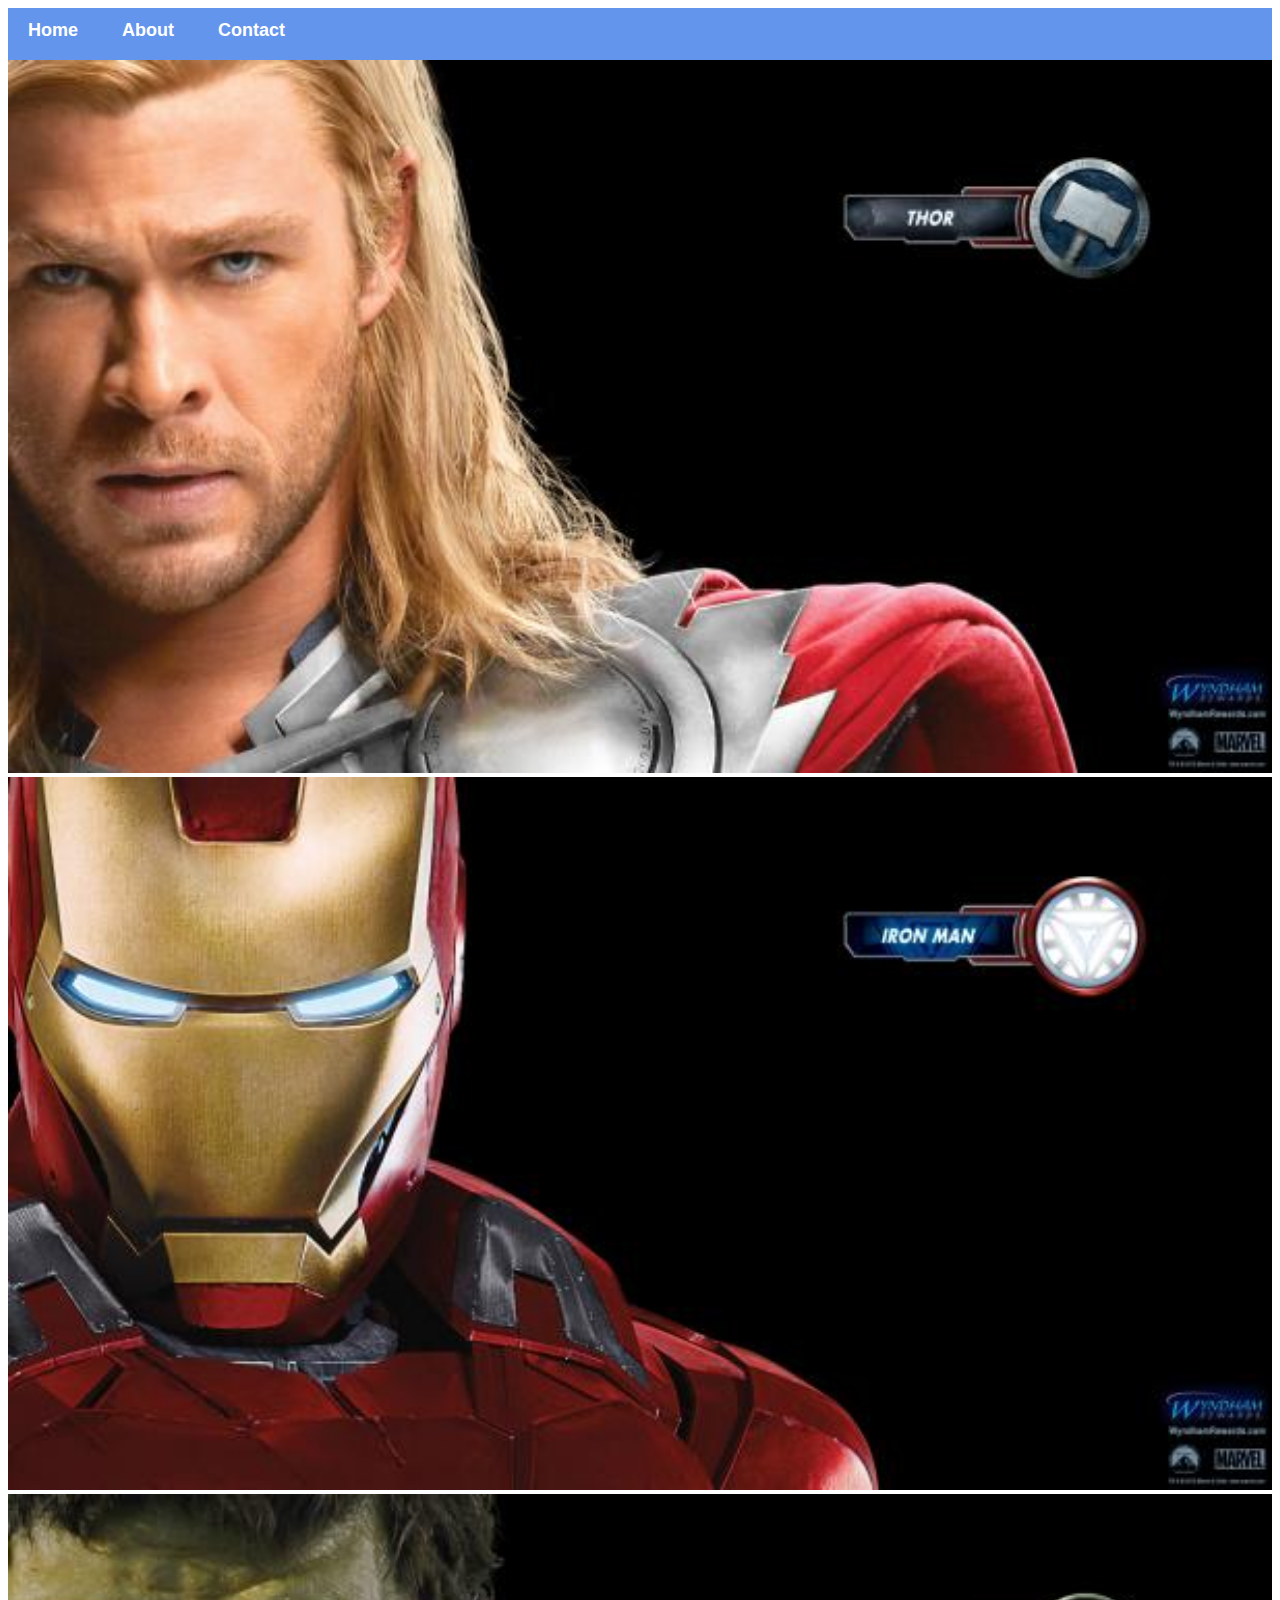
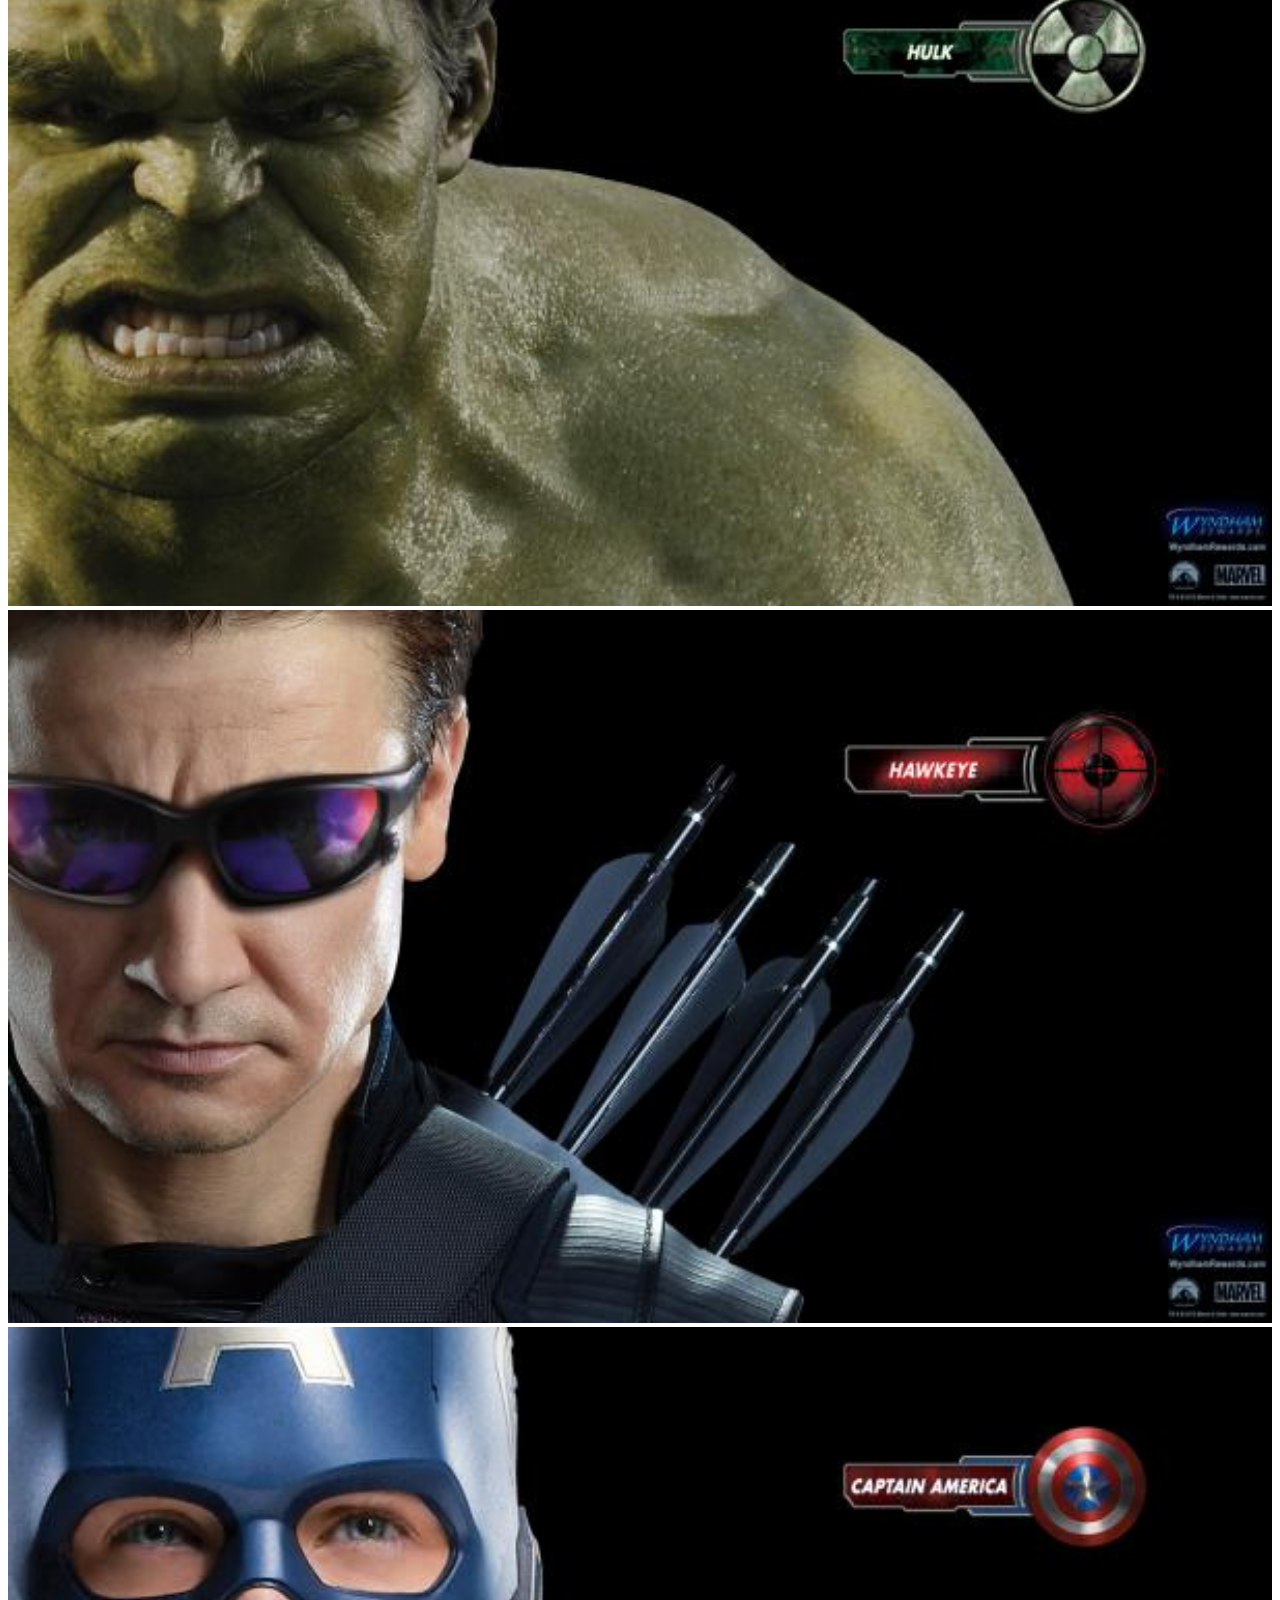
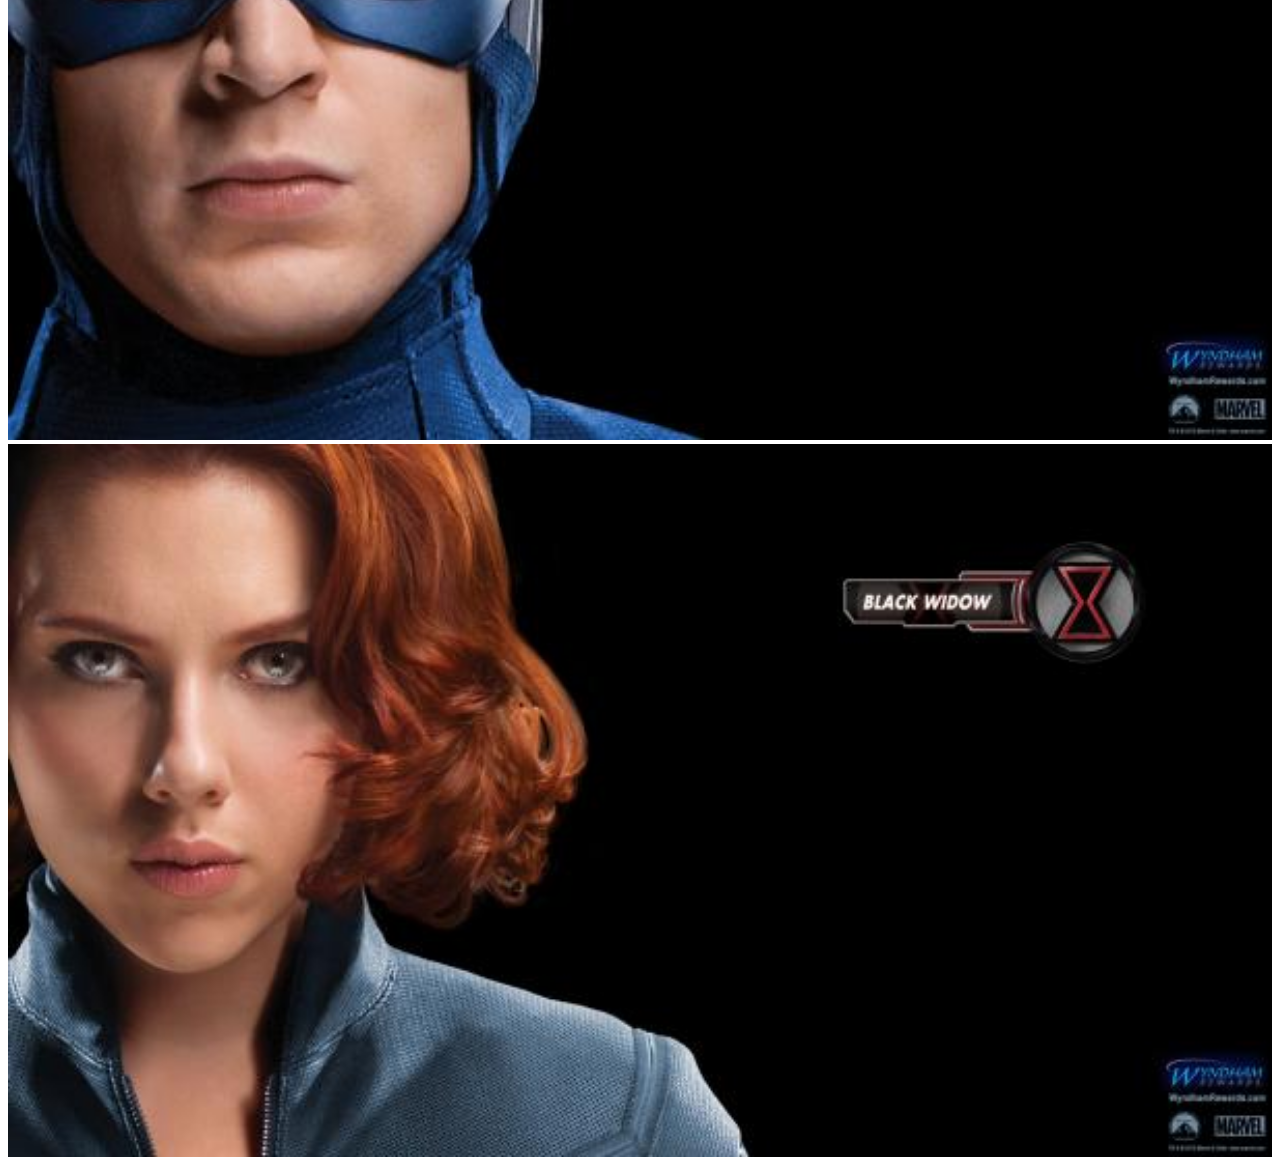
<file: index.html>
<!DOCTYPE html>
<html>
    <head>
        <link rel="stylesheet" href="style.css">
    </head>
    <body>
        <div id="menu">
            <a href="index.html">Home</a>
            <a href="about.html">About</a>
            <a href="contact.html">Contact</a>
        </div>
        <div class="gallery">
            <a href="avenger-1.html"><img src="Images/avengers_01.jpg"/></a>
            <a href="avenger-2.html"><img src="Images/avengers_02.jpg"/></a>
            <a href="avenger-3.html"><img src="Images/avengers_03.jpg"/></a>
            <a href="avenger-4.html"><img src="Images/avengers_04.jpg"/></a>
            <a href="avenger-5.html"><img src="Images/avengers_05.jpg"/></a>
            <a href="avenger-6.html"><img src="Images/avengers_06.jpg"/></a>
        </div>
    </body>
</html>
</file>
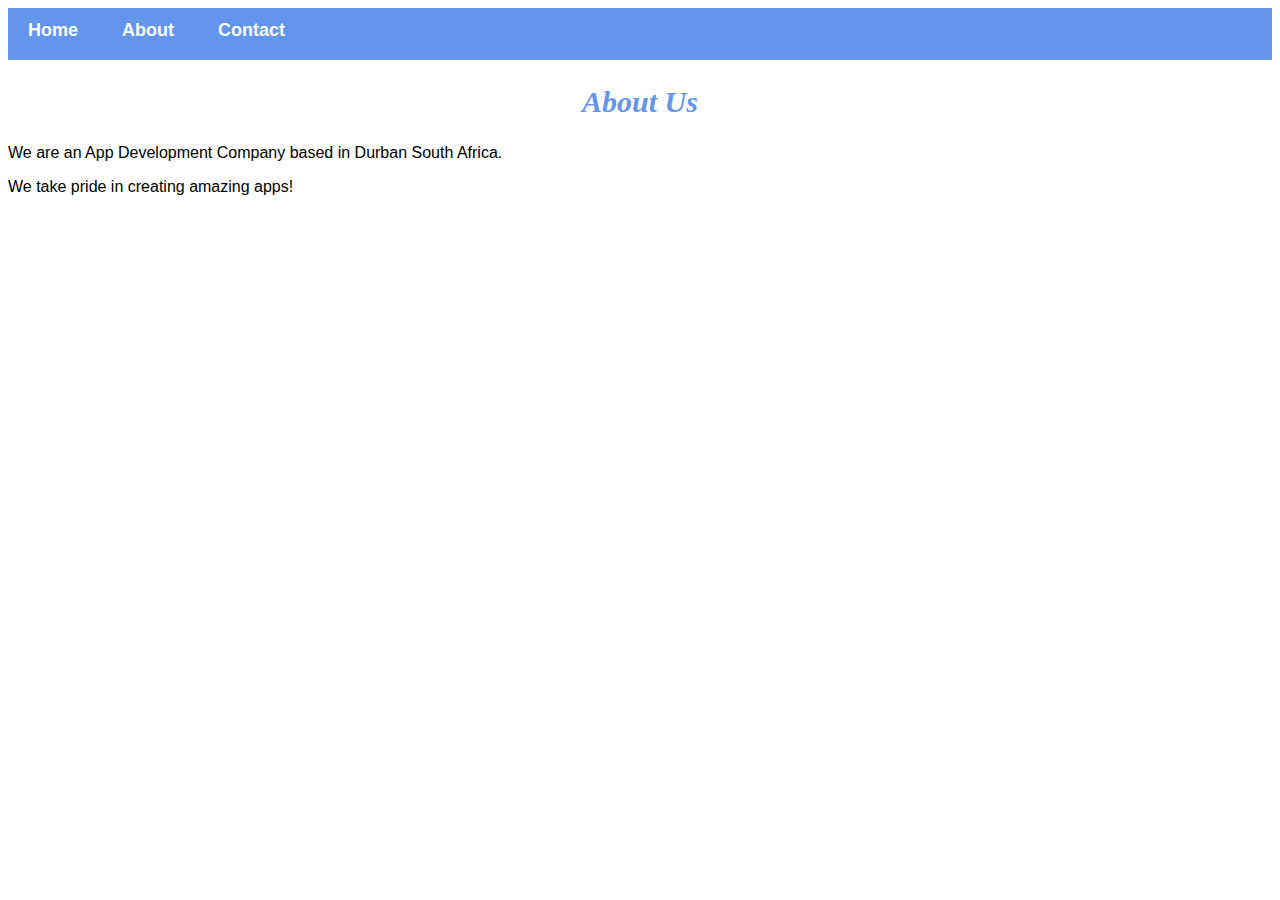
<file: about.html>
<!DOCTYPE html>
<html>
    <head>
        <link rel="stylesheet" href="style.css">
    </head>
    <body>
        <div id="menu">
            <a href="index.html">Home</a>
            <a href="about.html">About</a>
            <a href="contact.html">Contact</a>
        </div>
        <h2>About Us</h2>
        <p>We are an App Development Company based in Durban South Africa.</p>
        <p>We take pride in creating amazing apps!</p>
    </body>
</html>
</file>
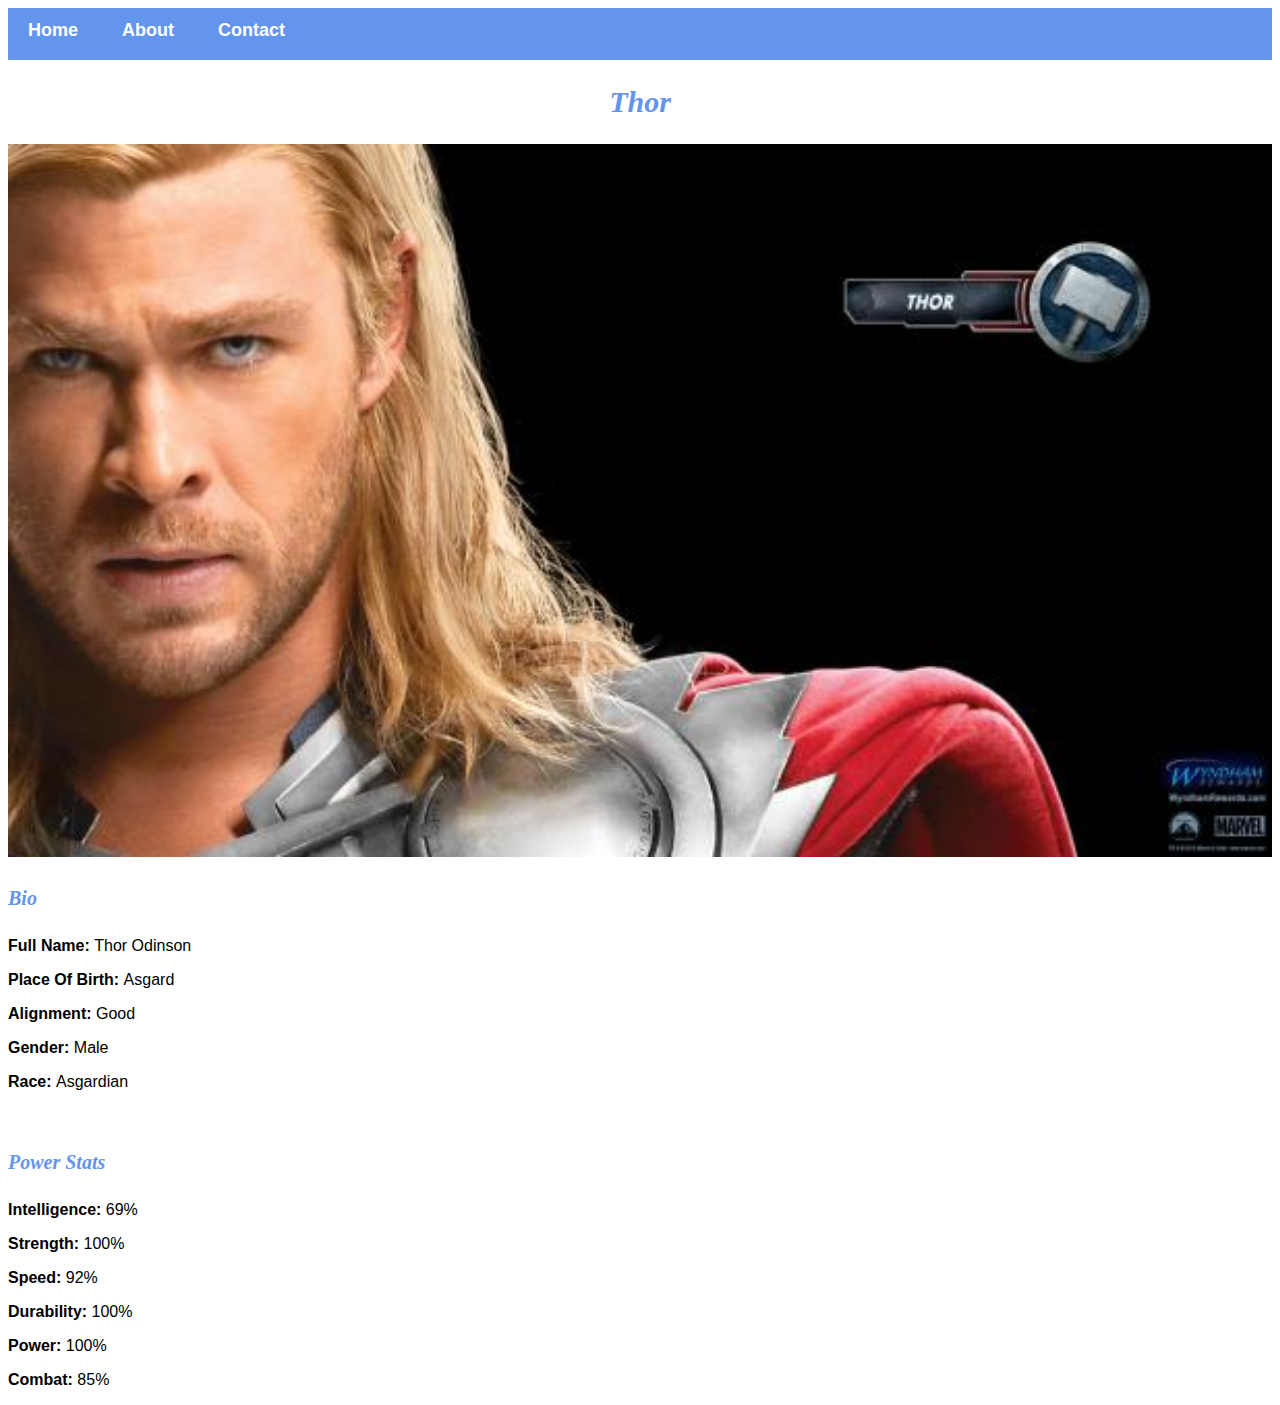
<file: avenger-1.html>
<!DOCTYPE html>
<html>
    <head>
        <link rel="stylesheet" href="style.css">
    </head>
    <body>
        <div id="menu">
            <a href="index.html">Home</a>
            <a href="about.html">About</a>
            <a href="contact.html">Contact</a>
        </div>
        <h2>Thor</h2>
        <div class="gallery">
            <img src="Images/avengers_01.jpg"/>
        </div>
        <h4>Bio</h4>
        <p><b>Full Name: </b> Thor Odinson</p>
        <p><b>Place Of Birth: </b> Asgard</p>
        <p><b>Alignment: </b> Good</p>
        <p><b>Gender: </b> Male</p>
        <p><b>Race: </b> Asgardian</p>
       <br/>
       <h4>Power Stats</h4>
       <p><b>Intelligence: </b> 69%</p>
       <p><b>Strength: </b> 100%</p>
       <p><b>Speed: </b> 92%</p>
       <p><b>Durability: </b> 100%</p>
       <p><b>Power: </b> 100%</p>
       <p><b>Combat: </b> 85%</p> 
    </body>
</html>
</file>
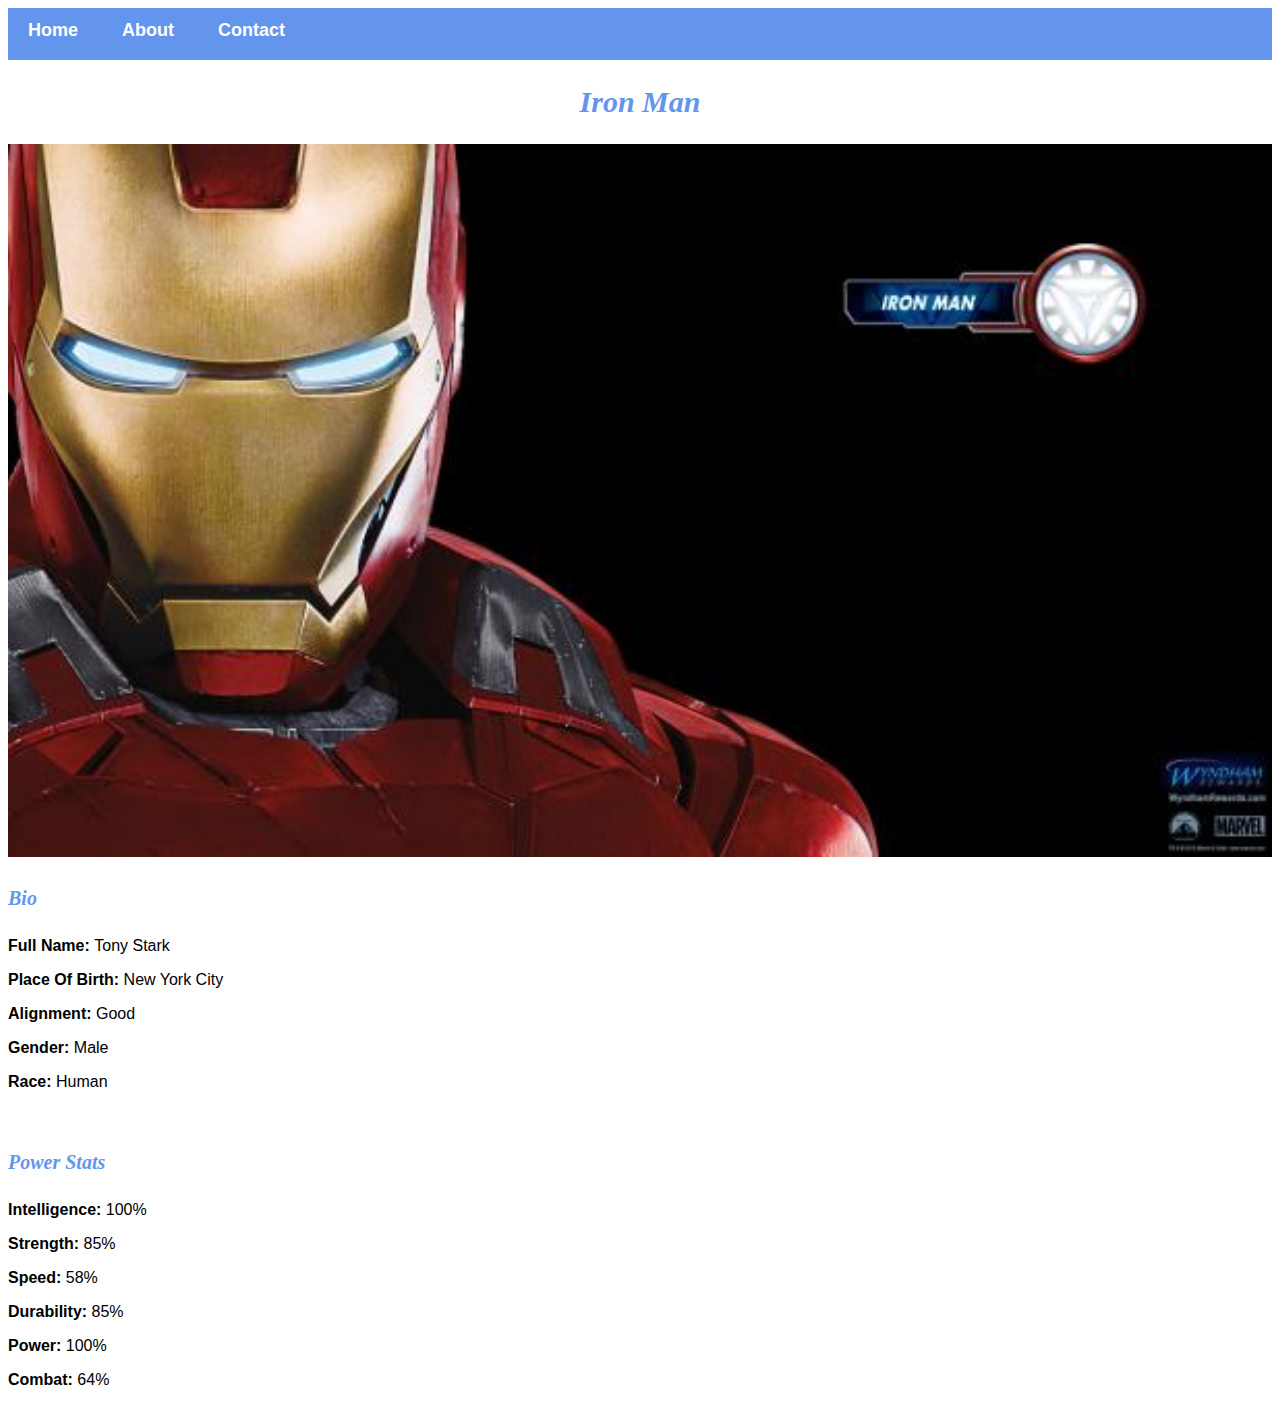
<file: avenger-2.html>
<!DOCTYPE html>
<html>
    <head>
        <link rel="stylesheet" href="style.css">
    </head>
    <body>
        <div id="menu">
            <a href="index.html">Home</a>
            <a href="about.html">About</a>
            <a href="contact.html">Contact</a>
        </div>
        <h2>Iron Man</h2>
        <div class="gallery">
            <img src="Images/avengers_02.jpg"/>
        </div>
        <h4>Bio</h4>
        <p><b>Full Name: </b> Tony Stark</p>
        <p><b>Place Of Birth: </b> New York City</p>
        <p><b>Alignment: </b> Good</p>
        <p><b>Gender: </b> Male</p>
        <p><b>Race: </b> Human</p>
       <br/>
       <h4>Power Stats</h4>
       <p><b>Intelligence: </b> 100%</p>
       <p><b>Strength: </b> 85%</p>
       <p><b>Speed: </b> 58%</p>
       <p><b>Durability: </b> 85%</p>
       <p><b>Power: </b> 100%</p>
       <p><b>Combat: </b> 64%</p> 
    </body>
</html>
</file>
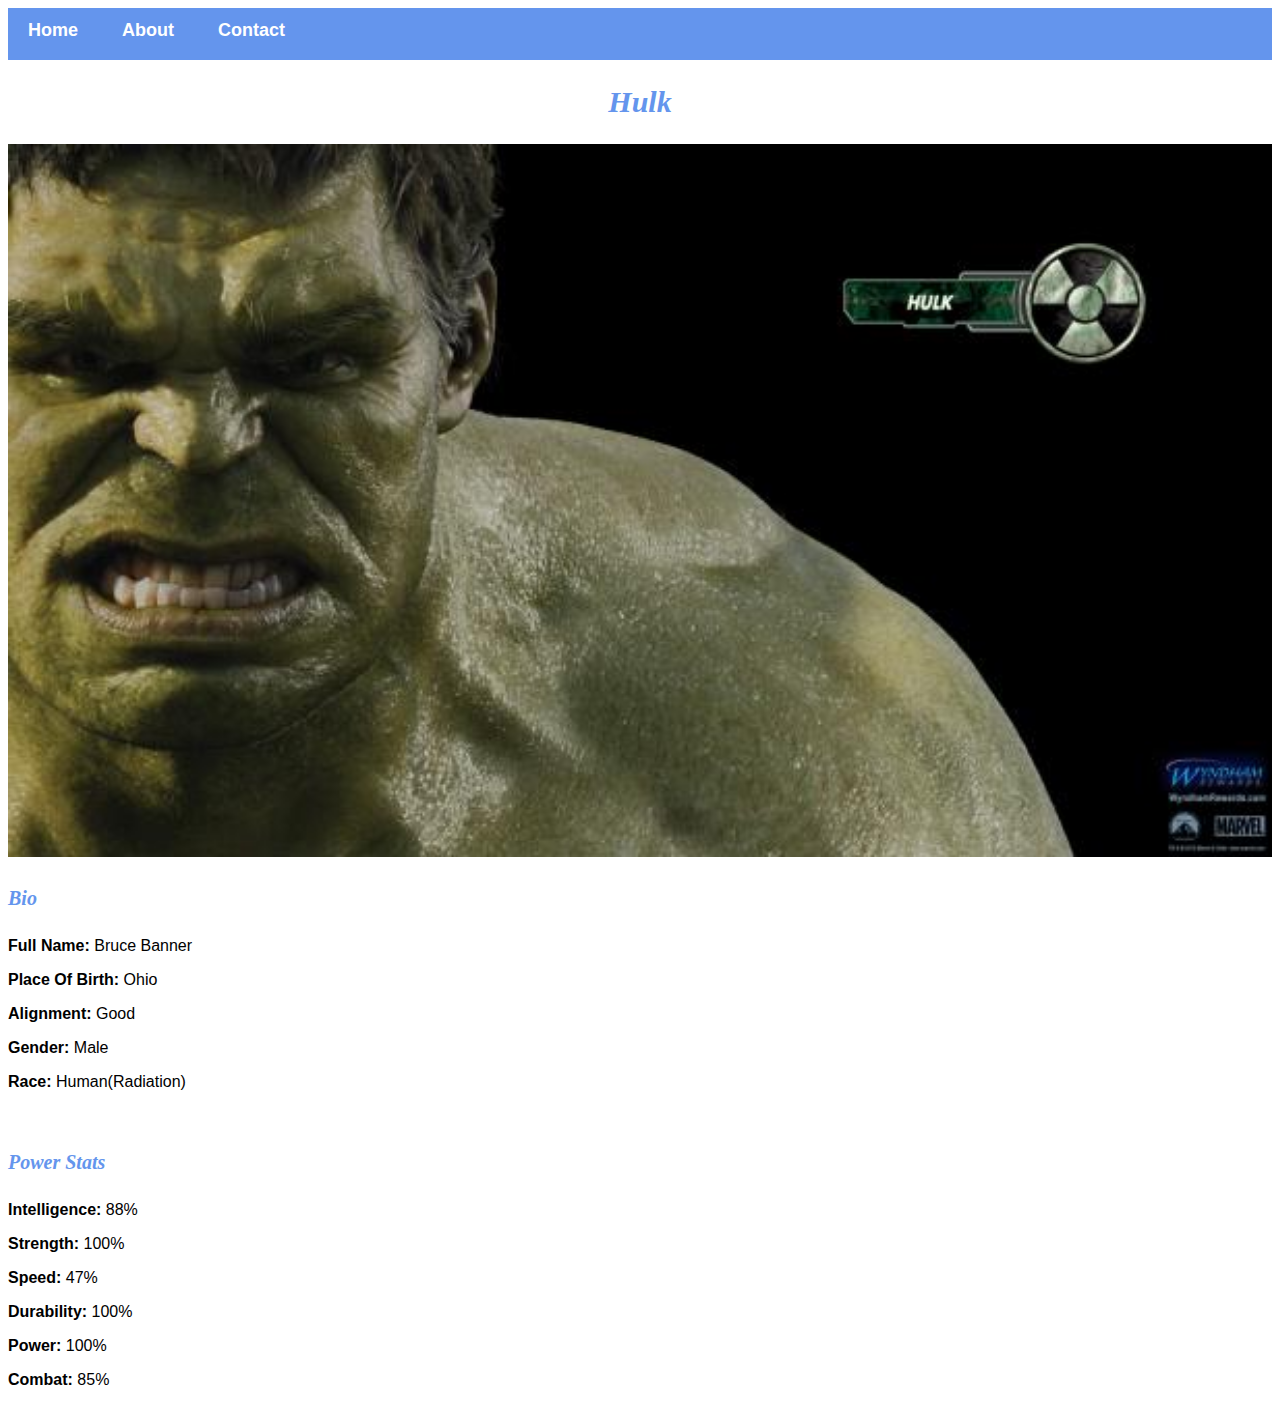
<file: avenger-3.html>
<!DOCTYPE html>
<html>
    <head>
        <link rel="stylesheet" href="style.css">
    </head>
    <body>
        <div id="menu">
            <a href="index.html">Home</a>
            <a href="about.html">About</a>
            <a href="contact.html">Contact</a>
        </div>
        <h2>Hulk</h2>
        <div class="gallery">
            <img src="Images/avengers_03.jpg"/>
        </div>
        <h4>Bio</h4>
        <p><b>Full Name: </b> Bruce Banner</p>
        <p><b>Place Of Birth: </b> Ohio</p>
        <p><b>Alignment: </b> Good</p>
        <p><b>Gender: </b> Male</p>
        <p><b>Race: </b> Human(Radiation)</p>
       <br/>
       <h4>Power Stats</h4>
       <p><b>Intelligence: </b> 88%</p>
       <p><b>Strength: </b> 100%</p>
       <p><b>Speed: </b> 47%</p>
       <p><b>Durability: </b> 100%</p>
       <p><b>Power: </b> 100%</p>
       <p><b>Combat: </b> 85%</p> 
    </body>
</html>
</file>
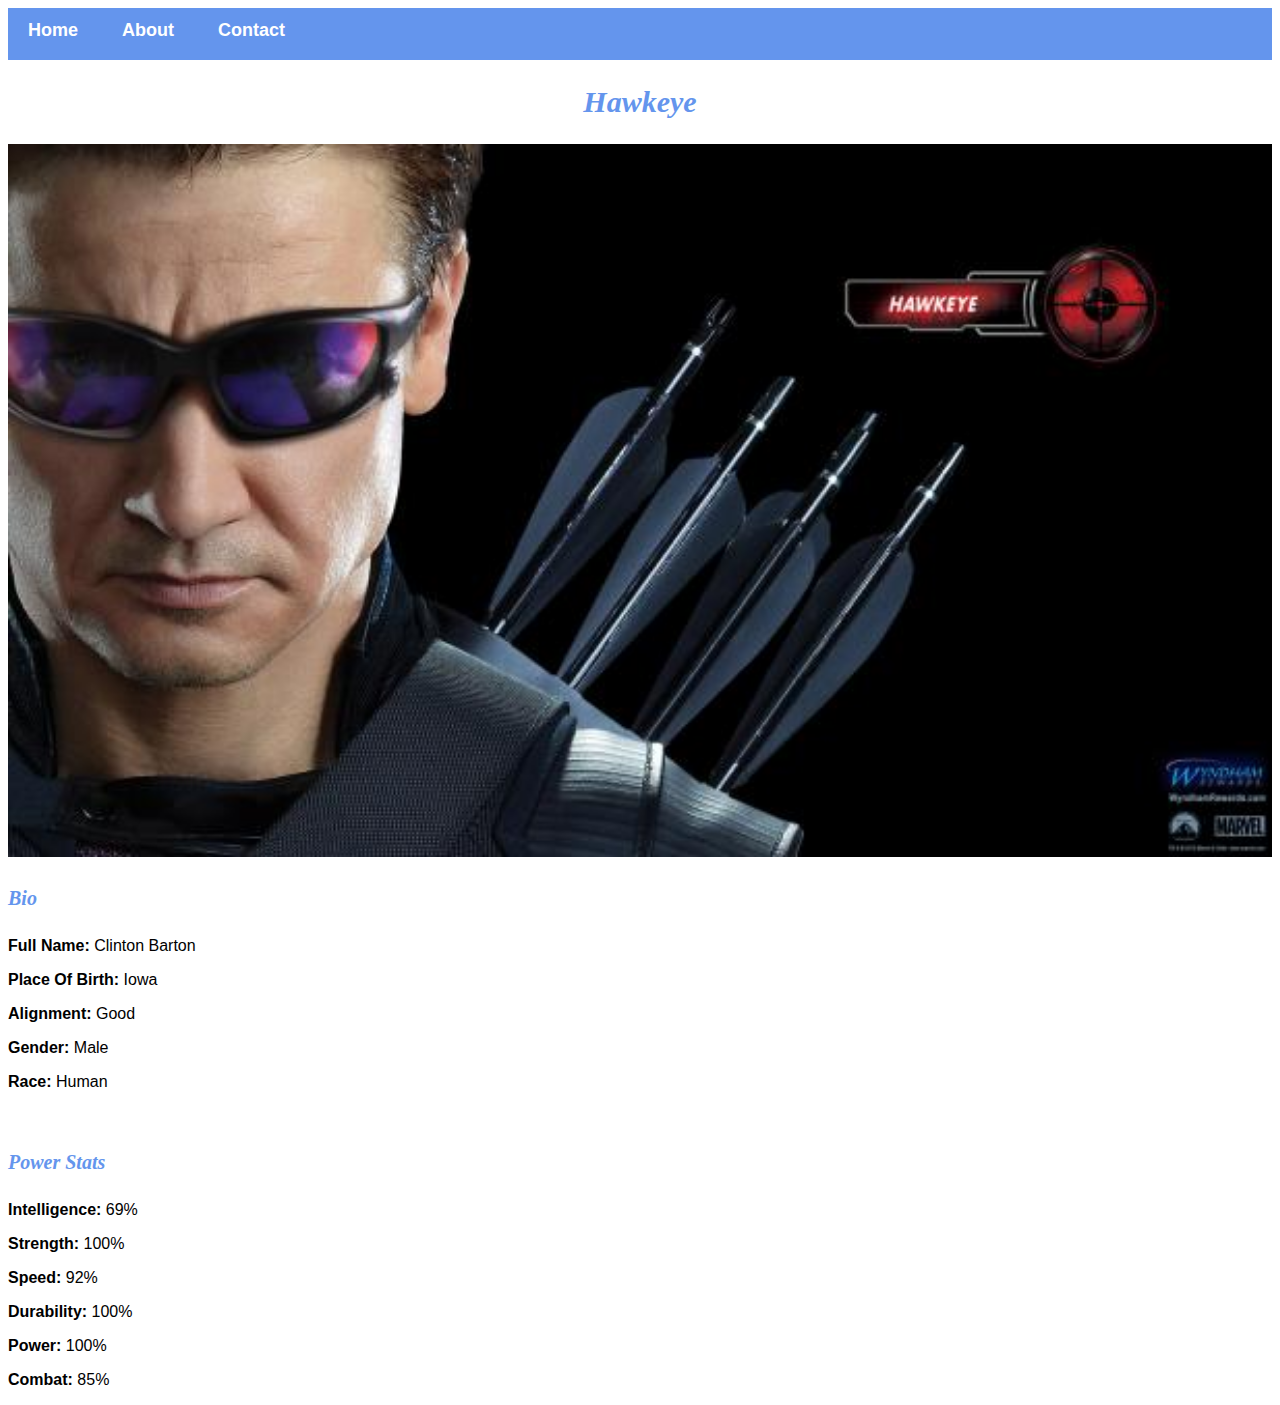
<file: avenger-4.html>
<!DOCTYPE html>
<html>
    <head>
        <link rel="stylesheet" href="style.css">
    </head>
    <body>
        <div id="menu">
            <a href="index.html">Home</a>
            <a href="about.html">About</a>
            <a href="contact.html">Contact</a>
        </div>
        <h2>Hawkeye</h2>
        <div class="gallery">
            <img src="Images/avengers_04.jpg"/>
        </div>
        <h4>Bio</h4>
        <p><b>Full Name: </b> Clinton Barton</p>
        <p><b>Place Of Birth: </b> Iowa</p>
        <p><b>Alignment: </b> Good</p>
        <p><b>Gender: </b> Male</p>
        <p><b>Race: </b> Human</p>
       <br/>
       <h4>Power Stats</h4>
       <p><b>Intelligence: </b> 69%</p>
       <p><b>Strength: </b> 100%</p>
       <p><b>Speed: </b> 92%</p>
       <p><b>Durability: </b> 100%</p>
       <p><b>Power: </b> 100%</p>
       <p><b>Combat: </b> 85%</p> 
    </body>
</html>
</file>
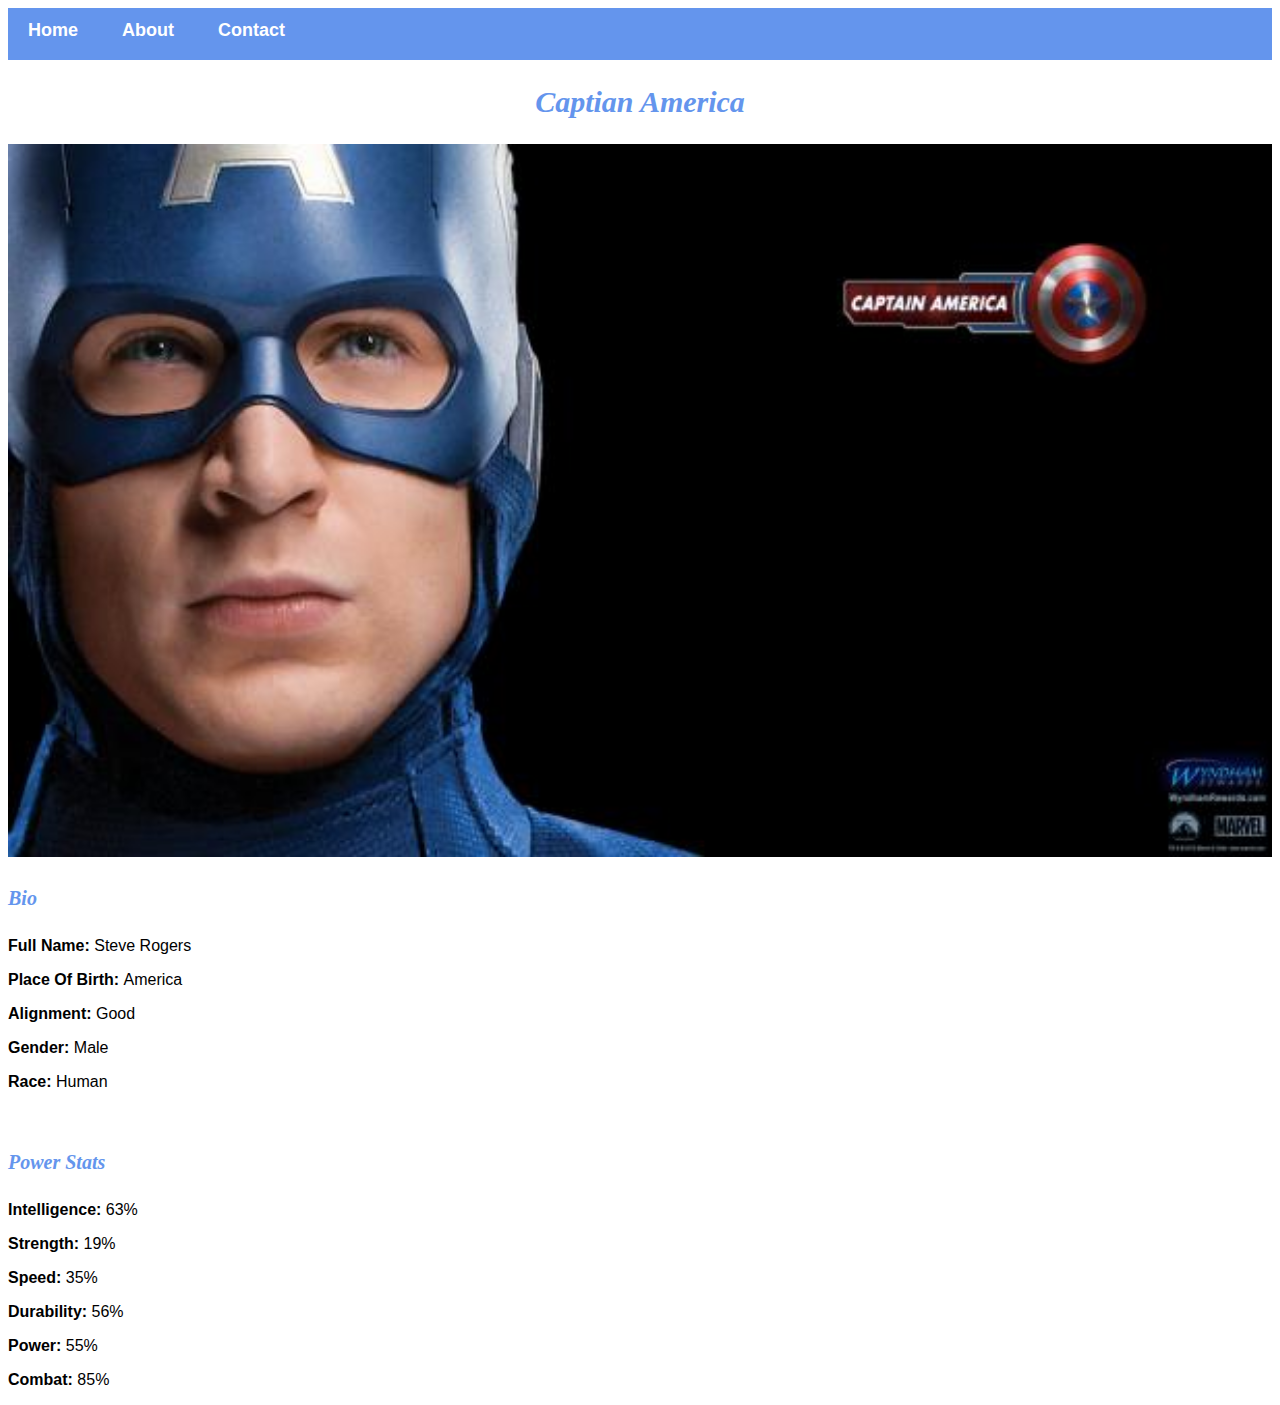
<file: avenger-5.html>
<!DOCTYPE html>
<html>
    <head>
        <link rel="stylesheet" href="style.css">
    </head>
    <body>
        <div id="menu">
            <a href="index.html">Home</a>
            <a href="about.html">About</a>
            <a href="contact.html">Contact</a>
        </div>
        <h2>Captian America</h2>
        <div class="gallery">
            <img src="Images/avengers_05.jpg"/>
        </div>
        <h4>Bio</h4>
        <p><b>Full Name: </b> Steve Rogers</p>
        <p><b>Place Of Birth: </b> America</p>
        <p><b>Alignment: </b> Good</p>
        <p><b>Gender: </b> Male</p>
        <p><b>Race: </b> Human</p>
       <br/>
       <h4>Power Stats</h4>
       <p><b>Intelligence: </b> 63%</p>
       <p><b>Strength: </b> 19%</p>
       <p><b>Speed: </b> 35%</p>
       <p><b>Durability: </b> 56%</p>
       <p><b>Power: </b> 55%</p>
       <p><b>Combat: </b> 85%</p> 
    </body>
</html>
</file>
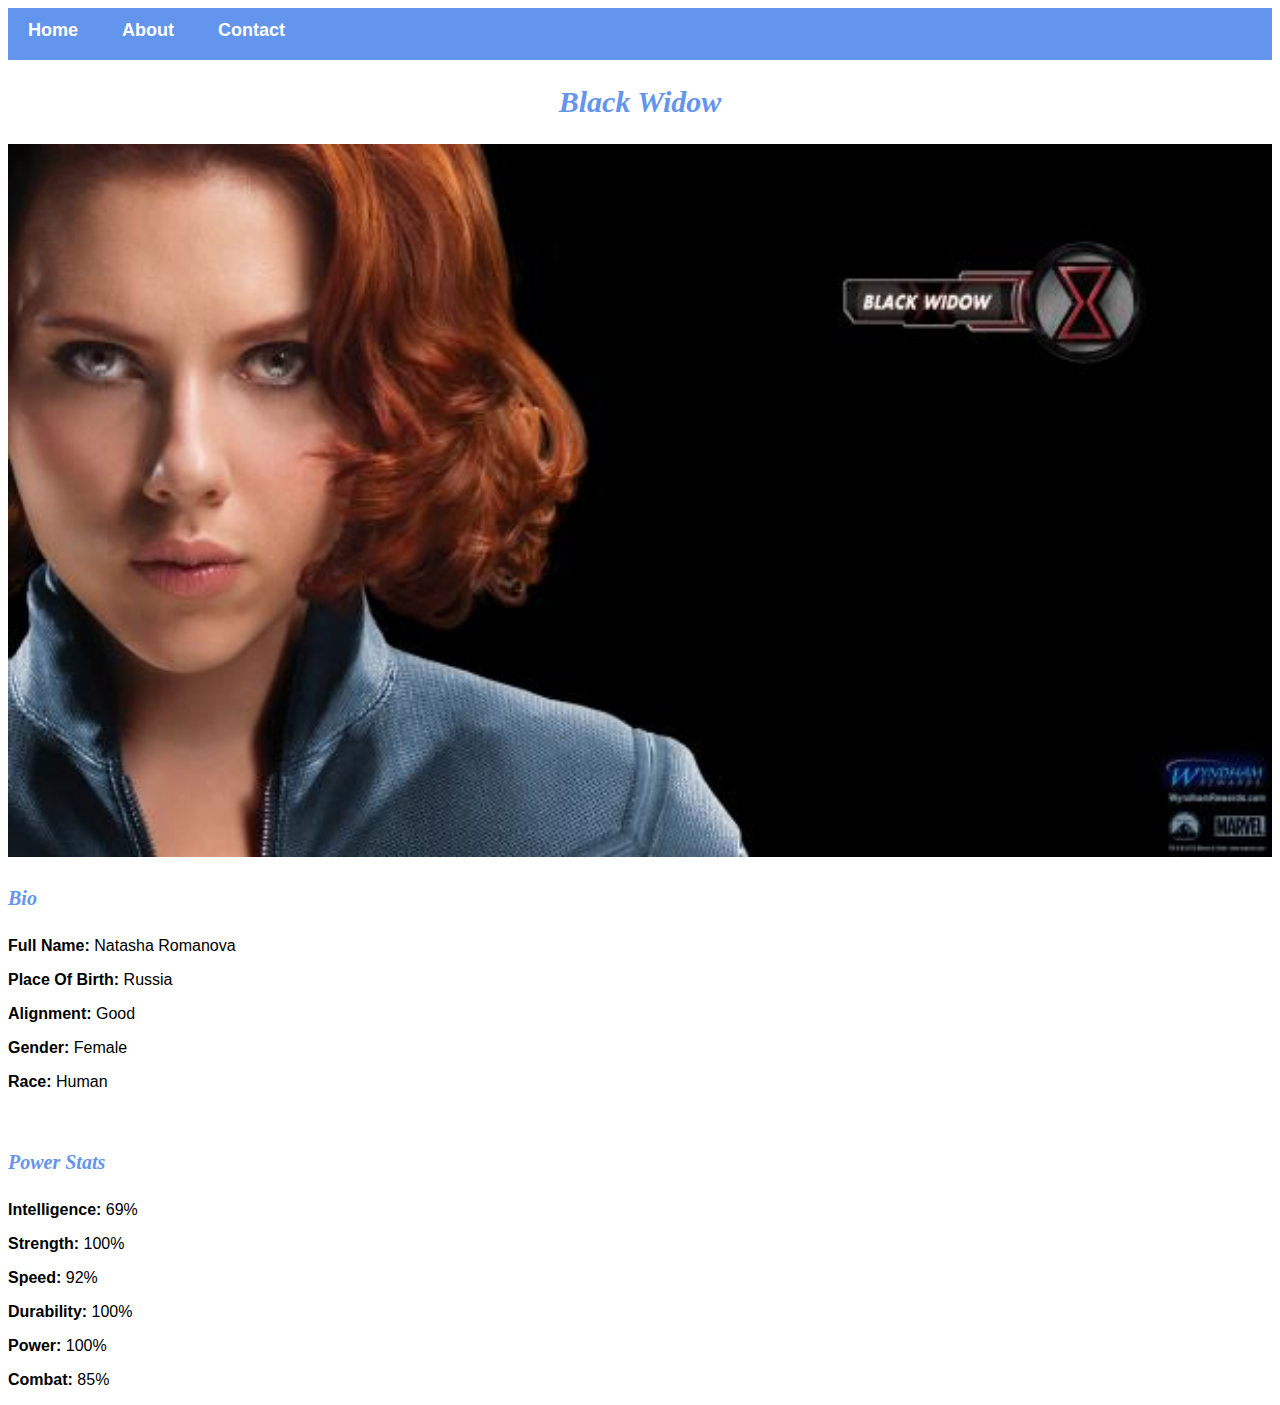
<file: avenger-6.html>
<!DOCTYPE html>
<html>
    <head>
        <link rel="stylesheet" href="style.css">
    </head>
    <body>
        <div id="menu">
            <a href="index.html">Home</a>
            <a href="about.html">About</a>
            <a href="contact.html">Contact</a>
        </div>
        <h2>Black Widow</h2>
        <div class="gallery">
            <img src="Images/avengers_06.jpg"/>
        </div>
        <h4>Bio</h4>
        <p><b>Full Name: </b> Natasha Romanova</p>
        <p><b>Place Of Birth: </b> Russia</p>
        <p><b>Alignment: </b> Good</p>
        <p><b>Gender: </b> Female</p>
        <p><b>Race: </b> Human</p>
       <br/>
       <h4>Power Stats</h4>
       <p><b>Intelligence: </b> 69%</p>
       <p><b>Strength: </b> 100%</p>
       <p><b>Speed: </b> 92%</p>
       <p><b>Durability: </b> 100%</p>
       <p><b>Power: </b> 100%</p>
       <p><b>Combat: </b> 85%</p> 
    </body>
</html>
</file>
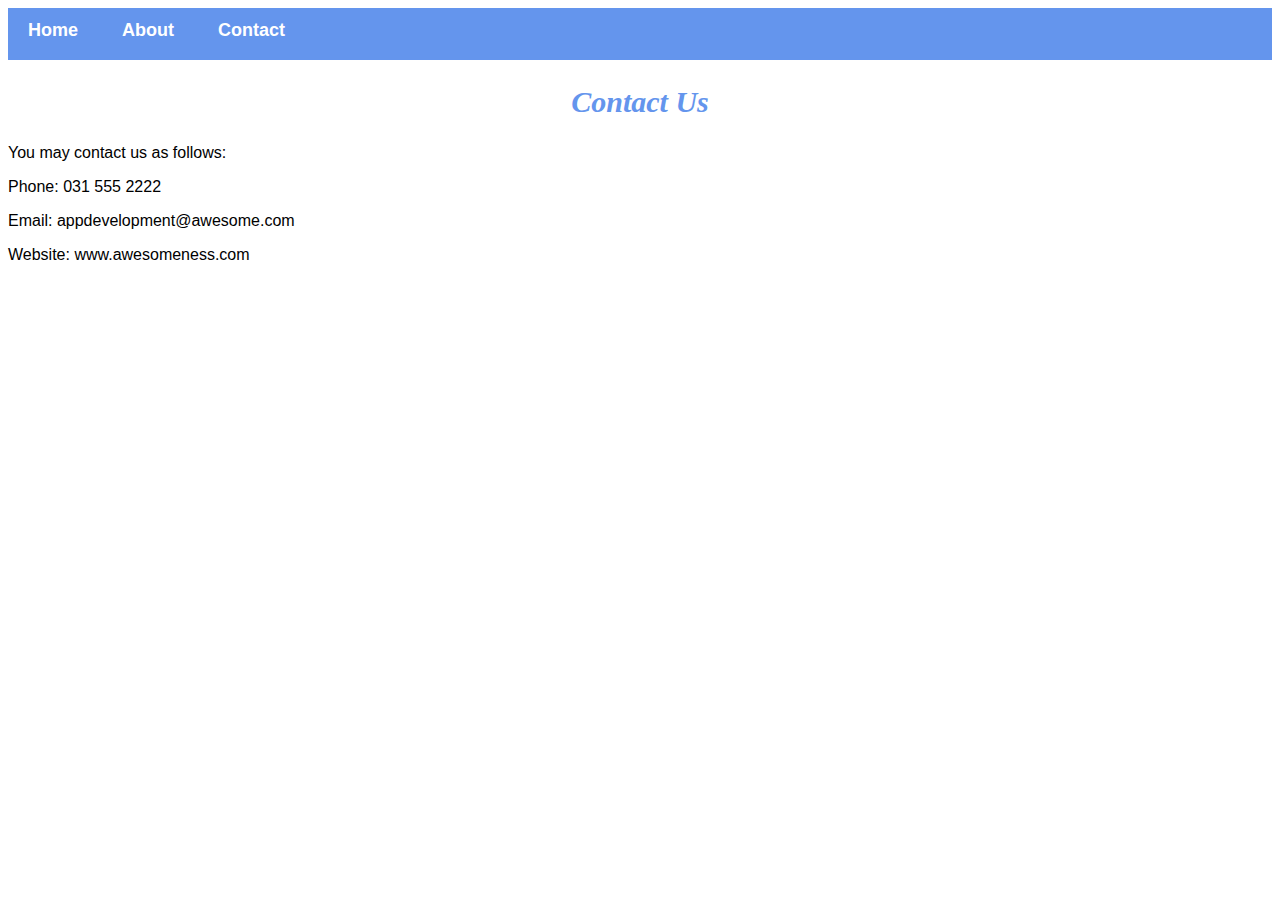
<file: contact.html>
<!DOCTYPE html>
<html>
    <head>
        <link rel="stylesheet" href="style.css">
    </head>
    <body>
        <div id="menu">
            <a href="index.html">Home</a>
            <a href="about.html">About</a>
            <a href="contact.html">Contact</a>
        </div>
        <h2>Contact Us</h2>
        <p>You may contact us as follows:</p>
        <p>Phone: 031 555 2222</p>
        <p>Email: appdevelopment@awesome.com</p>
        <p>Website: www.awesomeness.com</p>
    </body>
</html>
</file>
<file: style.css>
.gallery img{
    width: 100%;
}

h2{
    font-family: Impact, fantasy;
    text-align: center;
    font-size: 30px;
    color: cornflowerblue;
    font-style: italic;
}

h4{
    font-family: impact, fantasy;
    font-size: 20px;
    font-style: italic;
    color: cornflowerblue;
}

a{
    font-family: helvetica, sans-serif;
}

p{
    font-family: Helvetica, sans-serif;
}

#menu{
    width: 100%;
    height: 40px;
    background-color: cornflowerblue;
    padding-top: 12px;
}

#menu a{
    color: #ffffff;
    font-family: Arial, Helvetica, sans-serif;
    font-size: 18px;
    text-decoration: none;
    font-weight: 800;

    padding-left: 20px;
    padding-right: 20px;
}

#menu a:hover{
    color: #5077bd;
}
</file>
